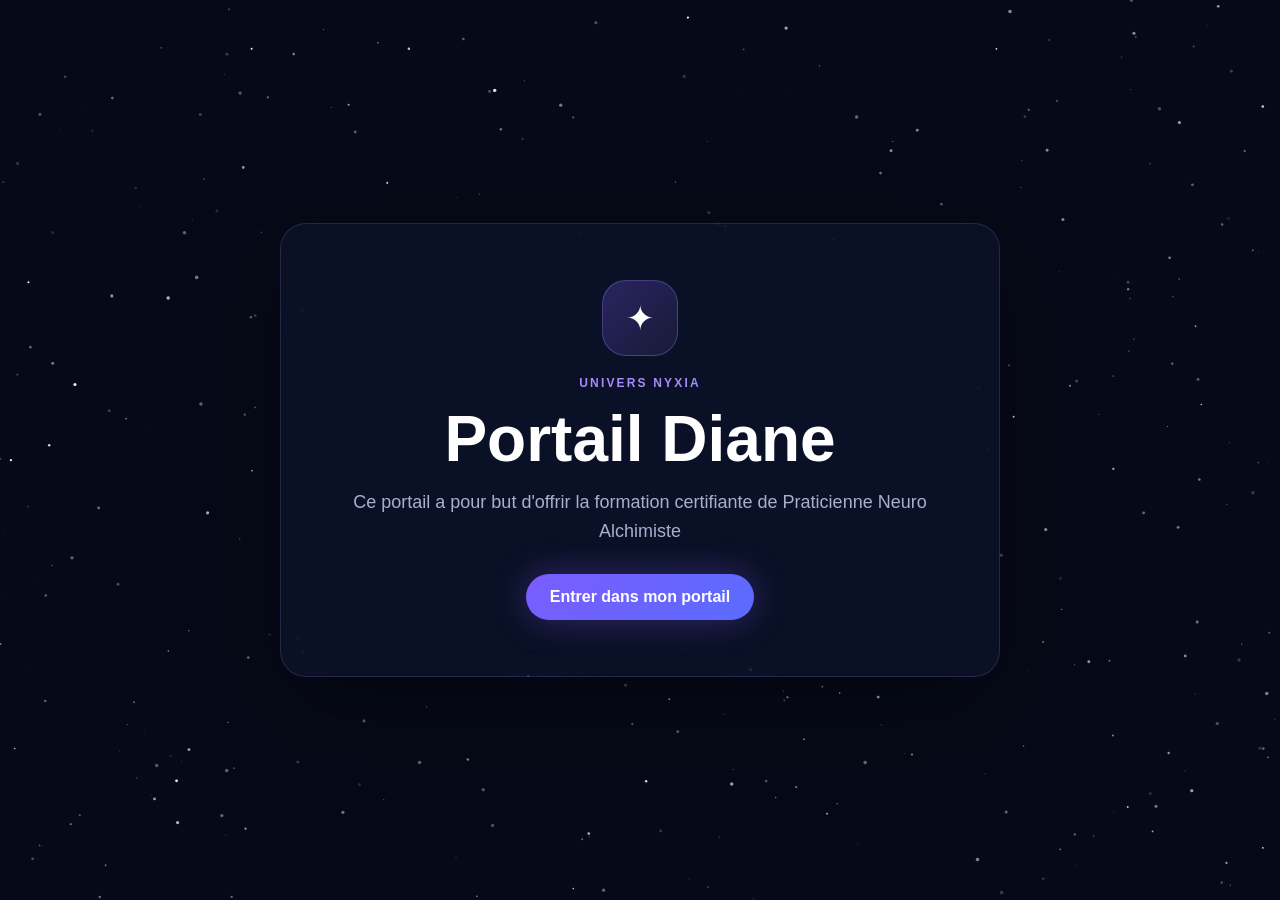
<file: index.html>
<!doctype html>
<html lang="fr">
<head>
  <meta charset="utf-8">
  <meta name="viewport" content="width=device-width,initial-scale=1">
  <meta name="robots" content="noindex,nofollow">
  <title>Portail Diane</title>
  <link rel="stylesheet" href="/css/index.css">
</head>
<body>
  <canvas id="starry-canvas"></canvas>
  <main class="hero">
    <div class="portal-mark">✦</div>
    <p class="eyebrow">UNIVERS NYXIA</p>
    <h1>Portail Diane</h1>
    <p class="mission">Ce portail a pour but d'offrir la formation certifiante de Praticienne Neuro Alchimiste</p>
    <a class="enter" href="/login">Entrer dans mon portail</a>
  </main>
  <script src="/js/starry-bg.js" defer></script>
</body>
</html>
</file>
<file: css/index.css>
:root{--bg:#060a18;--panel:#0f1630;--violet:#7B5CFF;--lav:#a78bfa;--text:#fff;--muted:#a9b0cf}
*{box-sizing:border-box}html,body{margin:0;min-height:100%;font-family:Arial,sans-serif;background:var(--bg);color:var(--text)}body{min-height:100vh;display:grid;place-items:center;overflow:hidden}#starry-canvas{position:fixed;inset:0;pointer-events:none}.hero{position:relative;z-index:1;width:min(720px,92vw);text-align:center;padding:56px 28px;border:1px solid rgba(167,139,250,.18);border-radius:26px;background:rgba(15,22,48,.58);backdrop-filter:blur(18px);box-shadow:0 30px 100px rgba(0,0,0,.35)}.portal-mark{width:76px;height:76px;margin:0 auto 20px;border-radius:24px;display:grid;place-items:center;font-size:34px;background:linear-gradient(135deg,rgba(123,92,255,.28),rgba(167,139,250,.09));border:1px solid rgba(167,139,250,.3)}.eyebrow{font-size:12px;letter-spacing:.18em;color:var(--lav);font-weight:700}.hero h1{margin:10px 0 12px;font-size:clamp(36px,8vw,64px)}.mission{max-width:600px;margin:0 auto 28px;color:var(--muted);font-size:18px;line-height:1.6}.enter{display:inline-block;padding:14px 24px;border-radius:999px;color:#fff;text-decoration:none;font-weight:700;background:linear-gradient(135deg,var(--violet),#5A6CFF);box-shadow:0 0 35px rgba(123,92,255,.35)}
</file>
